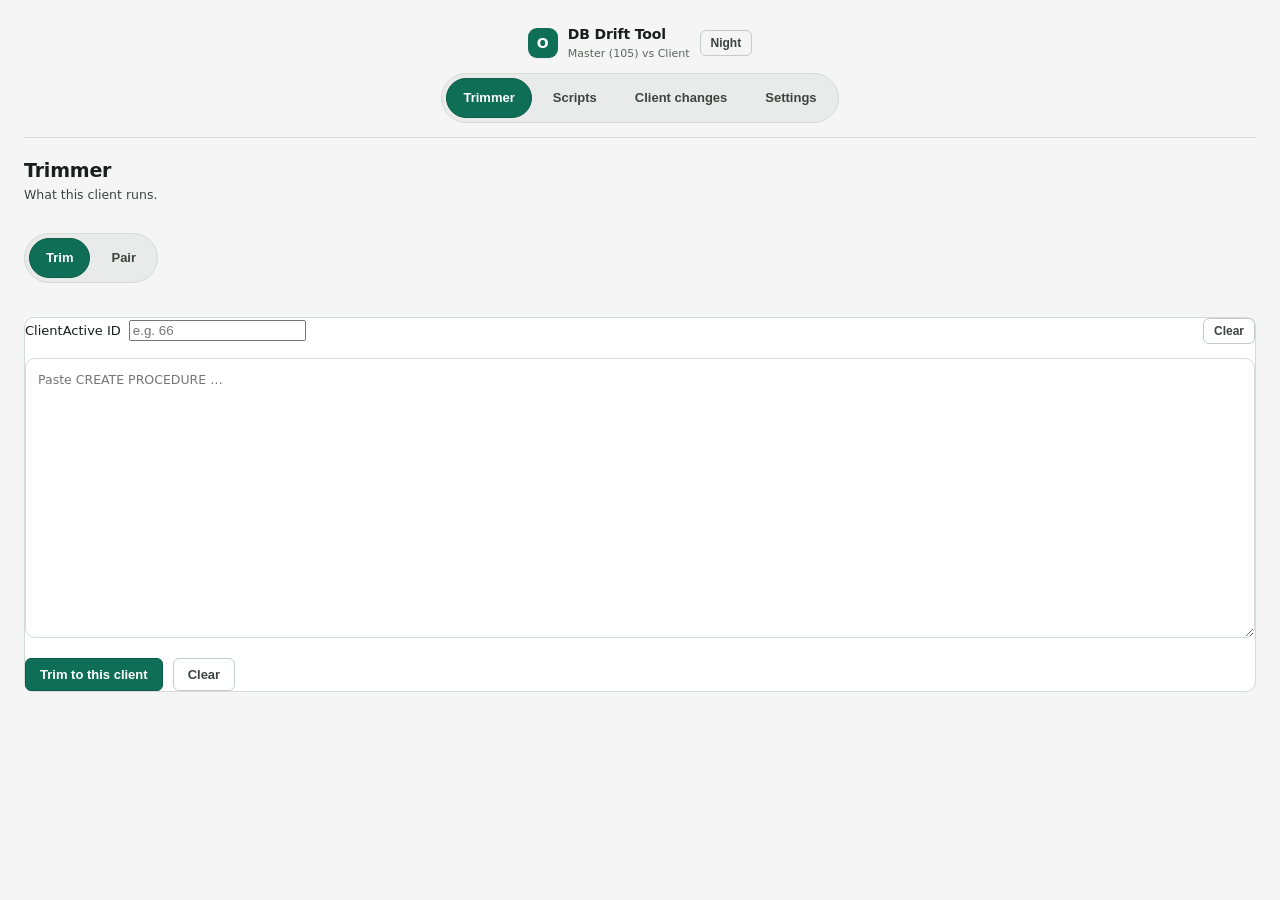
<file: templates/index.html>
<!DOCTYPE html>
<html lang="en">
<head>
<meta charset="utf-8">
<meta name="viewport" content="width=device-width, initial-scale=1">
<title>Olives DB Drift Tool</title>
<script>
(function () {
  var saved = localStorage.getItem("drift-theme");
  var theme = saved === "light" || saved === "dark" ? saved
    : (window.matchMedia("(prefers-color-scheme: light)").matches ? "light" : "dark");
  document.documentElement.setAttribute("data-theme", theme);
})();
</script>
<link rel="stylesheet" href="/static/style.css">
</head>
<body>
<div class="app-shell rail-hidden-on-trimmer" id="appShell">
  <main class="main-content">
    <header class="top-bar">
      <div class="brand">
        <div class="brand-mark">O</div>
        <div>
          <div class="brand-name">DB Drift Tool</div>
          <div class="brand-sub">Master (105) vs Client</div>
        </div>
        <button type="button" class="ghost sm" id="themeToggle" aria-pressed="false">Day</button>
      </div>
      <nav class="tool-tabs" id="toolTabs" role="tablist" aria-label="Tools">
      <button type="button" role="tab" id="toolTabTrimmer" class="tool-tab tab-tip active" data-tool="trimmer" aria-selected="true"
        title="Paste one procedure and a ClientActive ID to see what that client actually runs."
       >Trimmer</button>
      <button type="button" role="tab" id="toolTabCompare" class="tool-tab tab-tip" data-tool="compare" aria-selected="false"
        title="Generate schema scripts from a live master and a live client."
       >Scripts</button>
      <button type="button" role="tab" id="toolTabChanges" class="tool-tab tab-tip" data-tool="changes" aria-selected="false"
        title="What this client has that 105 does not."
       >Client changes</button>
      <button type="button" role="tab" id="toolTabSettings" class="tool-tab tab-tip" data-tool="settings" aria-selected="false"
        title="Where .bak files are restored: Docker container or your SQL Server (server, port, authentication).">Settings</button>
    </nav>
    </header>

    <div id="workBar" class="work-bar" hidden>
      <progress id="workBarProgress" class="work-bar-progress" max="100"></progress>
      <span id="workBarLabel" role="status" aria-live="polite"></span>
    </div>

    <div id="paneTrimmer" class="tool-pane" data-tool="trimmer">
      <h1>Trimmer</h1>
      <div class="sub">What this client runs.</div>
      <nav class="compare-subtabs tool-tabs" id="trimSubTabs" role="tablist" aria-label="Trimmer views">
        <button type="button" role="tab" class="tool-tab trim-subtab active" data-trim-sub="trim" aria-selected="true">Trim</button>
        <button type="button" role="tab" class="tool-tab trim-subtab" data-trim-sub="pair" aria-selected="false">Pair</button>
      </nav>
      <section class="block trimmer-panel glass-panel" id="trimSinglePane" data-trim-sub="trim">
        <div class="trim-toolbar">
          <label class="trim-label">ClientActive ID <input id="trimClientId" type="number" min="1" step="1" placeholder="e.g. 66"></label>
          <div class="trim-toolbar-actions">
            <button type="button" id="trimViewSourceBtn" class="ghost sm" hidden title="View full procedure in a high-performance scroll window">View full procedure</button>
            <button type="button" id="trimClearBtn" class="ghost sm" title="Clear procedure and reset memory">Clear</button>
          </div>
        </div>
        <textarea id="trimSource" rows="12" class="trim-source" placeholder="Paste CREATE PROCEDURE …"
          spellcheck="false" autocomplete="off" autocapitalize="off" wrap="off"></textarea>
        <p class="paste-status hint" id="trimSourceHint" hidden></p>
        <div class="trim-run-bar">
          <button type="button" id="trimRunBtn" class="btn-primary">Trim to this client</button>
          <button type="button" id="trimClearBottomBtn" class="ghost" title="Clear procedure and results">Clear</button>
        </div>
        <div id="trimSplit" class="trim-split" hidden>
          <div class="trim-split-col">
            <div class="trim-split-head"><span>Original</span></div>
            <pre id="trimOriginal" class="trim-original" aria-label="Original annotated"></pre>
          </div>
          <div class="trim-split-col">
            <div class="trim-split-head">
              <span>This client runs</span>
              <span>
                <button type="button" id="trimOutCopyBtn" class="ghost sm" disabled>Copy</button>
                <span id="trimOutCopyToast" class="copy-toast" hidden>Copied</span>
              </span>
            </div>
            <pre id="trimOut" class="trim-out"></pre>
          </div>
        </div>
        <div id="trimUnknown" class="hint" hidden></div>
      </section>
      <section class="block trimmer-panel glass-panel" id="trimPairPane" data-trim-sub="pair" hidden>
        <div class="pair-toolbar">
          <label class="trim-label">ClientActive ID <input id="pairClientActiveId" type="number" min="1" step="1" placeholder="required for active lenses"></label>
          <div class="drift-lenses" role="radiogroup" aria-label="Pair lens">
            <label><input type="radio" name="pairLens" value="full" checked> Full</label>
            <label><input type="radio" name="pairLens" value="active_read"> ClientActive reads</label>
            <label><input type="radio" name="pairLens" value="active_plus_else"> ClientActive + ELSE</label>
          </div>
          <button type="button" id="pairRunBtn">Compare pair</button>
          <button type="button" id="pairClearBtn" class="ghost" title="Clear both definitions, diff results, and memory">Clear</button>
        </div>
        <div class="trim-pair-grid">
          <div class="pair-col">
            <div class="pair-col-head">
              <label for="pairMaster">Master (105) definition</label>
              <div class="pair-col-actions">
                <button type="button" id="pairViewMasterBtn" class="ghost sm" hidden title="View full master procedure">View full</button>
                <button type="button" id="pairClearMasterBtn" class="ghost sm" title="Clear master definition and reset memory">Clear</button>
              </div>
            </div>
            <textarea id="pairMaster" rows="12" class="trim-source" placeholder="CREATE PROCEDURE …"
              spellcheck="false" autocomplete="off" autocapitalize="off" wrap="off"></textarea>
            <p class="paste-status hint" id="pairMasterHint" hidden></p>
          </div>
          <div class="pair-col">
            <div class="pair-col-head">
              <label for="pairClient">Client definition</label>
              <div class="pair-col-actions">
                <button type="button" id="pairViewClientBtn" class="ghost sm" hidden title="View full client procedure">View full</button>
                <button type="button" id="pairClearClientBtn" class="ghost sm" title="Clear client definition and reset memory">Clear</button>
              </div>
            </div>
            <textarea id="pairClient" rows="12" class="trim-source" placeholder="CREATE PROCEDURE …"
              spellcheck="false" autocomplete="off" autocapitalize="off" wrap="off"></textarea>
            <p class="paste-status hint" id="pairClientHint" hidden></p>
          </div>
        </div>
        <section class="pair-result" id="pairResult" hidden>
          <div class="pair-result-bar">
            <div id="pairResultStatus" class="pair-status" role="status"></div>
            <div class="diff-view-toggle" id="pairViewToggle" hidden>
              <button type="button" class="view-toggle-btn active" data-view="split">Side by side</button>
              <button type="button" class="view-toggle-btn" data-view="unified">Inline</button>
            </div>
          </div>
          <p id="pairLegend" class="pair-legend hint" hidden>
            Red is only on Master (105). Green is only on Client. Yellow marks the words that changed on a line.
          </p>
          <div id="pairDiff" class="pair-diff"></div>
        </section>
        <div class="drift-copy-row">
          <span id="pairCopyKind" class="hint"></span>
          <button type="button" id="pairCopyBtn" class="ghost sm" disabled>Copy ALTER (client only)</button>
          <span id="pairCopyToast" class="copy-toast" hidden>Copied</span>
        </div>
      </section>
    </div>

    <div id="paneCompare" class="tool-pane" data-tool="compare" hidden>
      <h1>Scripts</h1>
      <div class="sub">Schema scripts for one database. They are downloaded, not run.</div>
      <div id="scriptsConn"></div>

      <nav class="compare-subtabs tool-tabs" id="compareSubTabs" role="tablist" aria-label="SQL Compare views">
        <button type="button" role="tab" class="tool-tab compare-subtab tab-tip active" data-compare-sub="schema" aria-selected="true" aria-label="Schema"
          title="Connect to live databases or pick .bak files, review table/column drift, assemble client-targeted scripts.">Schema</button>
        <button type="button" role="tab" class="tool-tab compare-subtab tab-tip" data-compare-sub="datacopy" aria-selected="false" aria-label="Data copy"
          title="Sync menu / Programs / message / page rows from source to the client (preview counts, then save .sql or apply). Never 105.">Data copy</button>
        <button type="button" role="tab" class="tool-tab compare-subtab tab-tip" data-compare-sub="webpages" aria-selected="false" aria-label="Web pages"
          title="Diff Olives web files by content hash; download a robocopy script or copy to a staging folder. Deletes stay off unless you opt in.">Web pages</button>
        <button type="button" role="tab" class="tool-tab compare-subtab tab-tip" data-compare-sub="package" aria-selected="false" aria-label="Package"
          title="Save named .bak/live bookmarks (no passwords) and download a zip of client-only scripts from this run.">Package</button>
      </nav>

      <p id="liveConnStatus" class="live-conn-status" hidden aria-hidden="true"></p>

      <div id="compareSubSchema" class="compare-subpane" data-compare-sub="schema">
        <section class="block" id="pickerSection">
          <div class="picker-panel" id="pickerPanelLocal">
            <div class="schema-toolbar">
              <div class="run-actions">
                <label><input type="radio" name="scriptScope" value="one" checked> This database</label>
                <label><input type="radio" name="scriptScope" id="fullUpdateAllDbs" value="four"> Olives_BO, OSFA_DB, Olives_Log, and Olives_Images</label>
                <button type="button" id="fullUpdateBtn" class="btn-primary">Generate scripts</button>
                <button type="button" class="ghost" id="procFilterBtn">Procedures filter</button>
              </div>
              <p class="hint">These scripts do not keep client-only branches. A procedure that differs is included whole. User-defined table types are a separate file.</p>
            </div>

            <div class="picker-grid" id="connGrid">
              <div class="picker-slot" id="slot_master" data-role="master">
                <div class="picker-slot-label">Master (105)</div>
                <div class="side-mode-toggle" role="radiogroup" aria-label="Master source mode">
                  <label><input type="radio" name="sideMode_master" value="live" checked> Live</label>
                  <label><input type="radio" name="sideMode_master" value="bak"> Bak</label>
                  <label id="masterCatalogChoice"><input type="radio" name="sideMode_master" value="catalog"> Catalog</label>
                </div>
                <div class="side-live" id="livePane_master">
                  <input id="liveMasterServer" placeholder="server" class="live-in" autocomplete="off">
                  <input id="liveMasterPort" placeholder="port" class="live-in" value="1433" inputmode="numeric">
                  <input id="liveMasterUser" placeholder="user" class="live-in" autocomplete="username">
                  <input id="liveMasterPass" type="password" placeholder="password" class="live-in" autocomplete="off">
                  <button type="button" class="ghost sm" id="connectMaster">Connect</button>
                  <select id="db_master" class="live-in"><option value="">Database…</option></select>
                  <span id="connectStatus_master" class="hint"></span>
                </div>
                <div class="side-bak" id="bakPane_master" hidden>
                  <button type="button" class="ghost sm" id="pickBak_master">Choose .bak…</button>
                  <span id="bakPath_master" class="hint"></span>
                  <p id="bakDesktopHint_master" class="hint" hidden>Use the desktop app to pick .bak files.</p>
                </div>
                <div class="side-catalog" id="catalogPane_master" hidden>
                  <input id="catalogPath_master" placeholder="catalog .json path" class="live-in" autocomplete="off">
                  <p class="hint">Recorded stand-in for server 105. Full Update reads this file or a .bak and does not open that server.</p>
                </div>
              </div>

              <div class="picker-slot" id="slot_client" data-role="client">
                <div class="picker-slot-label">Client</div>
                <div class="side-mode-toggle" role="radiogroup" aria-label="Client source mode">
                  <label><input type="radio" name="sideMode_client" value="live" checked> Live</label>
                  <label><input type="radio" name="sideMode_client" value="bak"> Bak</label>
                </div>
                <div class="side-live" id="livePane_client">
                  <input id="liveClientServer" placeholder="server" class="live-in" autocomplete="off">
                  <input id="liveClientPort" placeholder="port" class="live-in" value="1433" inputmode="numeric">
                  <input id="liveClientUser" placeholder="user" class="live-in" autocomplete="username">
                  <input id="liveClientPass" type="password" placeholder="password" class="live-in" autocomplete="off">
                  <button type="button" class="ghost sm" id="connectClient">Connect</button>
                  <select id="db_client" class="live-in"><option value="">Database…</option></select>
                  <span id="connectStatus_client" class="hint"></span>
                </div>
                <div class="side-bak" id="bakPane_client" hidden>
                  <button type="button" class="ghost sm" id="pickBak_client">Choose .bak…</button>
                  <span id="bakPath_client" class="hint"></span>
                  <p id="bakDesktopHint_client" class="hint" hidden>Use the desktop app to pick .bak files.</p>
                </div>
              </div>
            </div>
            <p class="hint">Apply to client uses the Client live connection above (105 is never written). Full Update writes script files for download and does not run them.</p>
          </div>
        </section>

        <section class="block" id="logSection" style="display:none;">
          <div class="block-head"><h2>Run log</h2> <span class="hint">live progress while restore/compare runs - closes automatically on success or failure</span></div>
          <div id="log"></div>
        </section>

        <details class="legend block" id="compareLegend" hidden>
          <summary>What do these mean? - legend</summary>
          <div class="legend-grid">
            <div class="lg-item"><span class="tag added">added</span><div>Exists on the source side of this direction, not the target. In <b>Review client extras</b> this means the client added it.</div></div>
            <div class="lg-item"><span class="tag modified">modified</span><div>Exists on both sides but differs - a body/parameter/column change.</div></div>
            <div class="lg-item"><span class="tag only_on_other">only on other side</span><div>Informational: the other side has this, this direction's source doesn't. Never auto-deleted.</div></div>
            <div class="lg-item"><span class="tag formatting">formatting</span><div>Text differs but whitespace/comments/casing-normalized text doesn't - no behavior change.</div></div>
            <div class="lg-item"><span class="prio high"></span><div><b>High priority</b> - &gt;5 known callers, or a column was removed/retyped. Review first.</div></div>
            <div class="lg-item"><span class="prio medium"></span><div><b>Medium priority</b> - other real structural drift.</div></div>
            <div class="lg-item"><span class="prio low"></span><div><b>Low priority</b> - formatting-only or documentation-only.</div></div>
            <div class="lg-item"><span class="ai-badge">AI suggestion</span><div>Advisory only, from an LLM reading the diff shown next to it. Never decides, never auto-approves - verify before acting.</div></div>
          </div>
        </details>

        <div id="results" style="display:none;">
          <div id="runWarnings"></div>
          <div class="tabs" id="tabs"></div>
          <div id="workspaces"></div>
          <div class="downloads" id="downloads"></div>
        </div>

        <section class="block" id="fullUpdateResult" hidden>
          <div class="block-head">
            <h2>Full Update files</h2>
            <span class="hint">Download only. The server does not run these scripts.</span>
          </div>
          <div class="downloads full-update-files" id="fullUpdateFiles"></div>
          <p id="fullUpdateNotes" class="hint"></p>
        </section>
      </div>

      <div id="compareSubDatacopy" class="compare-subpane" data-compare-sub="datacopy" hidden>
        <section class="block">
          <p class="hint">Uses Master/Client live fields from the Schema tab. Copy config rows from master to <strong>client only</strong>. Preview counts before apply.</p>
          <button type="button" id="datacopyLoadTables" disabled>Load config tables</button>
          <div id="datacopyTableList" class="datacopy-tables"></div>
          <div class="run-actions">
            <button type="button" id="datacopyPreview" disabled>Preview diff counts</button>
            <button type="button" id="datacopySaveScript" disabled>Save merge script</button>
            <button type="button" id="datacopyApply" disabled>Apply to client</button>
          </div>
          <div class="out-copy-row">
            <span id="datacopyCopyToast" class="copy-toast" hidden>Copied</span>
            <button type="button" id="datacopyOutCopyBtn" class="ghost sm" disabled>Copy</button>
          </div>
          <pre id="datacopyOut" class="trim-out"></pre>
        </section>
      </div>

      <div id="compareSubWebpages" class="compare-subpane" data-compare-sub="webpages" hidden>
        <section class="block">
          <p class="hint">Paths must sit under the server browse root. Production IIS copy uses the generated robocopy script.</p>
          <label>Source (update package) <input id="webSrcRoot" class="live-in" placeholder="absolute path under browse root"></label>
          <label>Destination (deployed / staging) <input id="webDstRoot" class="live-in" placeholder="absolute path under browse root"></label>
          <div class="run-actions">
            <button type="button" id="webPreviewBtn">Preview manifest</button>
            <button type="button" id="webScriptBtn">Save robocopy script</button>
            <button type="button" id="webApplyBtn">Apply to staging folder</button>
          </div>
          <div class="out-copy-row">
            <span id="webOutCopyToast" class="copy-toast" hidden>Copied</span>
            <button type="button" id="webOutCopyBtn" class="ghost sm" disabled>Copy</button>
          </div>
          <pre id="webOut" class="trim-out"></pre>
        </section>
      </div>

      <div id="compareSubPackage" class="compare-subpane" data-compare-sub="package" hidden>
        <section class="block">
          <p class="hint">Profiles store paths and live hostnames - never passwords.</p>
          <label>Profile name <input id="pkgProfileName" class="live-in"></label>
          <button type="button" id="pkgSaveProfile">Save profile</button>
          <button type="button" class="ghost sm" id="pkgDeleteProfile">Delete profile</button>
          <button type="button" id="pkgDownloadZip">Download client package (.zip)</button>
          <pre id="pkgOut" class="trim-out"></pre>
        </section>
      </div>
    </div>

    <div id="paneChanges" class="tool-pane" data-tool="changes" hidden>
      <h1>Client changes</h1>
      <div class="sub">Client customizations for this ClientActive id. Objects that exist only on 105 stay in Scripts.</div>
      <div class="run-actions">
        <label class="trim-label">ClientActive ID <input id="compareClientActiveId" type="number" min="1" step="1" placeholder="optional"></label>
        <button type="button" id="go" class="btn-primary">Show changes</button>
        <span class="hint">Procedures only. Both sides are read with this ID.</span>
      </div>
      <p id="changeStatus" class="hint" hidden></p>
      <div id="changesConn"></div>
      <div id="changeTrimErrors" class="hint" hidden></div>
      <div id="changeGroups"></div>
      <div id="changeNames" hidden></div>
      <div id="changeProcBar" class="run-actions" hidden>
        <button type="button" class="ghost sm" id="inspectSelected">Inspect selected</button>
        <button type="button" class="ghost sm" id="inspectAll">Inspect all</button>
      </div>
      <div id="changeDiff" hidden></div>
    </div>

    <div id="paneSettings" class="tool-pane" data-tool="settings" hidden>
      <h1>Settings</h1>
      <div class="sub">Where backups are restored.</div>
      <section class="block glass-panel" id="scratchSettings">
        <p id="scratchEnvLocked" class="run-warning" hidden>These values come from <code>DRIFT_SCRATCH_*</code> environment variables or <code>.env</code>. Edit those to change them.</p>
        <div class="side-mode-toggle" role="radiogroup" aria-label="Scratch server mode">
          <label><input type="radio" name="scratchMode" value="docker" checked> Docker container</label>
          <label><input type="radio" name="scratchMode" value="local"> SQL Server</label>
        </div>
        <div id="scratchLocalFields" hidden>
          <label class="trim-label">Server <input id="scratchServer" class="live-in" autocomplete="off" placeholder="localhost, 192.168.1.10, or localhost\SQLEXPRESS"></label>
          <label class="trim-label">Port <input id="scratchPort" class="live-in" inputmode="numeric" value="1433"></label>
          <label class="trim-label">Authentication
            <select id="scratchAuth" class="live-in">
              <option value="sql">SQL Server login</option>
              <option value="windows">Windows authentication</option>
            </select>
          </label>
          <label class="trim-label">Username <input id="scratchUser" class="live-in" autocomplete="username"></label>
          <label class="trim-label">Password <input id="scratchPass" type="password" class="live-in" autocomplete="off"></label>
          <p id="scratchRemoteHint" class="hint" hidden>This is not this machine. The SQL Server reads the <code>.bak</code> from ITS disk, so the backup path you pick must also exist on that server (for example a shared <code>\\server\share</code> path).</p>
          <p id="scratchWinAuthHint" class="hint" hidden>Signs in as the Windows user running Drift Tool.</p>
        </div>
        <div class="drift-copy-row">
          <button type="button" class="ghost sm" id="scratchTestBtn">Test connection</button>
          <button type="button" id="scratchSaveBtn">Save</button>
          <span id="scratchStatus" class="hint" role="status" aria-live="polite"></span>
        </div>
      </section>
    </div>
  </main>
<dialog id="procViewerModal" class="apply-modal proc-modal" aria-labelledby="procViewerTitle" hidden>
  <div class="apply-modal-backdrop" id="procViewerBackdrop"></div>
  <div class="apply-modal-panel proc-viewer-panel">
    <div class="proc-viewer-head">
      <div class="proc-viewer-titles">
        <h2 id="procViewerTitle">Procedure Viewer</h2>
        <span id="procViewerBadge" class="proc-viewer-badge hint"></span>
      </div>
      <div class="proc-viewer-tools">
        <input type="search" id="procViewerSearch" class="proc-viewer-search" placeholder="Filter lines (type keyword)…" autocomplete="off" spellcheck="false">
        <button type="button" id="procViewerCopyBtn" class="ghost sm">Copy</button>
        <span id="procViewerCopyToast" class="copy-toast" hidden>Copied</span>
        <button type="button" id="procViewerCloseBtn" class="ghost sm" aria-label="Close viewer">✕ Close</button>
      </div>
    </div>
    <div class="proc-viewer-body">
      <pre id="procViewerPre" class="proc-viewer-pre"></pre>
    </div>
  </div>
</dialog>

<dialog id="procFilterDialog" class="apply-modal" aria-labelledby="procFilterTitle" hidden>
  <div class="apply-modal-backdrop" id="procFilterBackdrop"></div>
  <div class="apply-modal-panel proc-filter-panel">
    <h2 id="procFilterTitle">Procedures filter</h2>
    <p class="hint">Both operators exclude. A procedure or function whose name contains a token, or starts with one, is left out of this run. Open this dialog again to see the shipped defaults.</p>
    <div class="proc-filter-groups">
      <section class="block">
        <h3>Contains</h3>
        <ul id="procFilterContains" class="proc-filter-list"></ul>
      </section>
      <section class="block">
        <h3>Starts with</h3>
        <ul id="procFilterStarts" class="proc-filter-list"></ul>
      </section>
    </div>
    <div class="proc-filter-add">
      <input id="procFilterToken" type="text" autocomplete="off" placeholder="Add a token">
      <button type="button" class="ghost" id="procFilterContainsBtn">Contains</button>
      <button type="button" class="ghost" id="procFilterStartsBtn">Starts with</button>
    </div>
    <div class="apply-modal-actions">
      <button type="button" class="ghost" id="procFilterCloseBtn">Close</button>
    </div>
  </div>
</dialog>

<dialog id="applyErrorModal" class="apply-modal" aria-labelledby="applyErrorTitle" hidden>
  <div class="apply-modal-backdrop" id="applyErrorBackdrop"></div>
  <div class="apply-modal-panel">
    <h2 id="applyErrorTitle">SQL error - choose action</h2>
    <p id="applyErrorMsgno" class="hint"></p>
    <pre id="applyErrorPreview" class="apply-error-preview"></pre>
    <p id="applyErrorMessage" class="apply-error-message"></p>
    <div class="apply-modal-actions">
      <button type="button" class="ghost sm" id="applyErrSkip">Skip</button>
      <button type="button" class="ghost sm" id="applyErrStop">Stop</button>
      <button type="button" id="applyErrBindSkip">Skip all with this error</button>
      <button type="button" class="danger sm" id="applyErrBindStop">Stop on this error</button>
    </div>
  </div>
</dialog>

<script src="/static/app.js"></script>
</body>
</html>
</file>
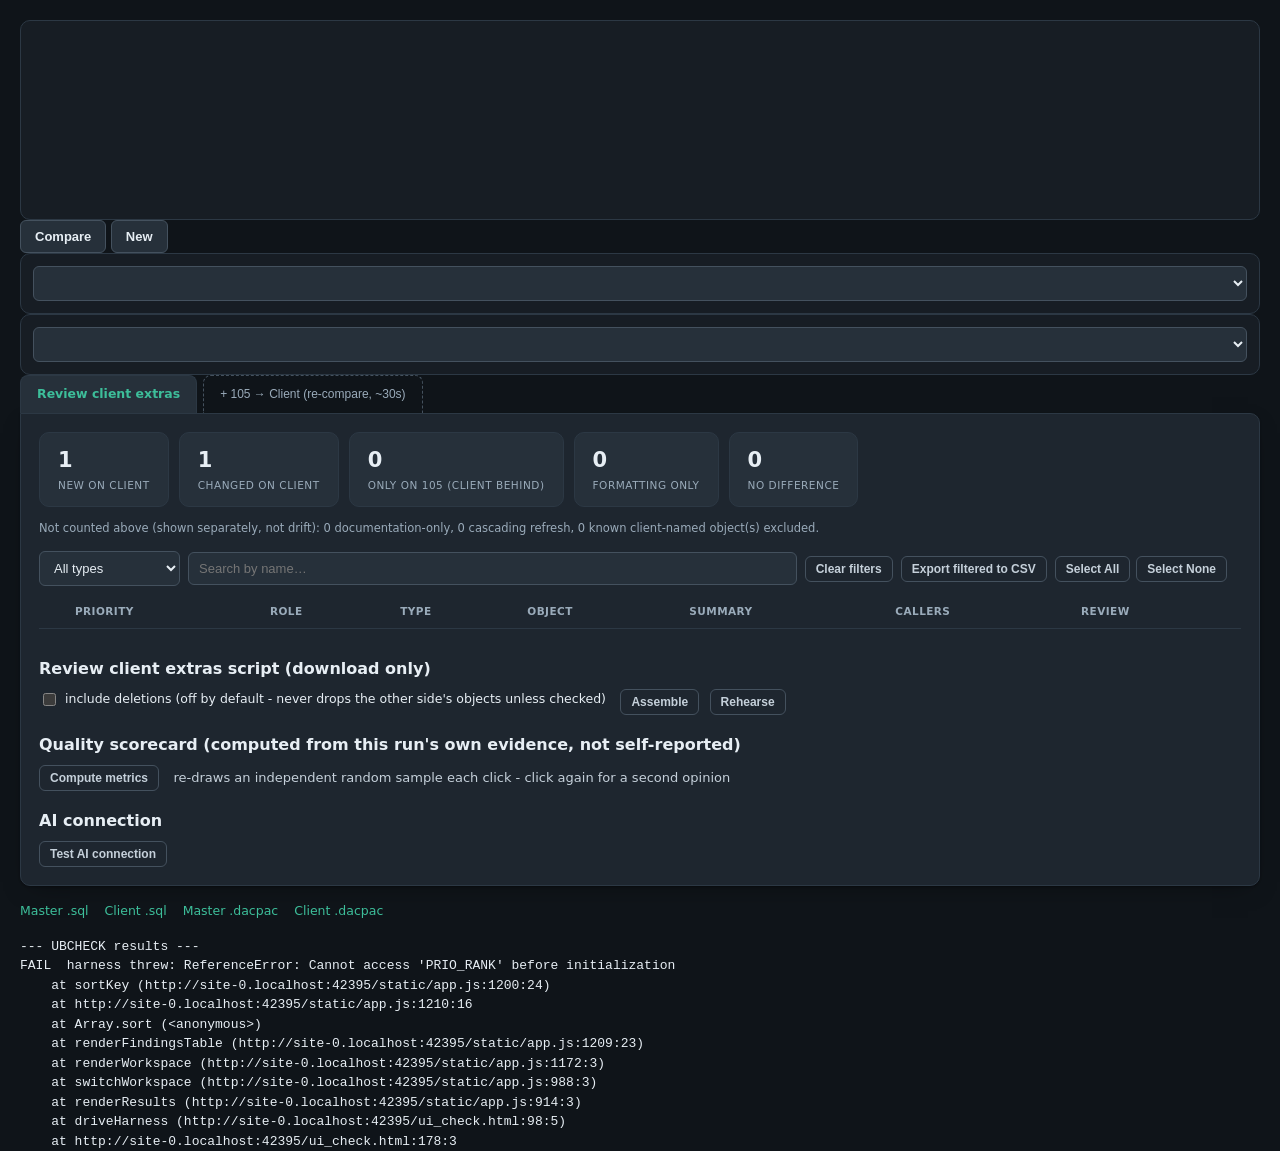
<file: ui_check.html>
<!DOCTYPE html>
<!-- Offline DOM harness for Lane E UI additions (scope badge, class chips,
     approved highlight, bucket toolbar, exec panel, filter persistence).
     Static page: stubs the DOM ids app.js touches at load time and a fake
     fetch(), then drives renderResults() with two synthetic findings.
     Open headlessly; assertions print as UBCHECK lines into #ubcheck. -->
<html lang="en">
<head>
<meta charset="utf-8">
<title>drift-tool UI harness</title>
<link rel="stylesheet" href="static/style.css">
<style>body { padding: 20px; } #ubcheck { font-family: monospace; font-size: 13px; white-space: pre-wrap; margin-top: 16px; }</style>
</head>
<body>

<div id="logSection"><div id="log"></div></div>
<button id="go">Compare</button>
<button id="newRunBtn">New</button>
<nav><div id="runList"></div></nav>
<section id="pickerSection">
  <div class="picker-slot" data-role="master">
    <select id="recent_master"><option value=""></option></select>
  </div>
  <div class="picker-slot" data-role="client">
    <select id="recent_client"><option value=""></option></select>
  </div>
</section>
<div id="results">
  <div id="runWarnings"></div>
  <div class="tabs" id="tabs"></div>
  <div id="workspaces"></div>
  <div class="downloads" id="downloads"></div>
</div>

<div id="ubcheck">UBCHECK starting…</div>

<script>
// fake fetch BEFORE app.js loads: /api/runs -> [], execution_report.json ->
// synthetic report, everything else -> generic ok. Keeps console clean offline.
const FAKE_EXEC_REPORT = {
  summary: { total: 6, ok: 4, benign: 1, fatal: 1 },
  report: [
    { sql_preview: "ALTER TABLE t ADD c INT", status: "ok", class: "ok", msgno: 0, msg: "" },
    { sql_preview: "CREATE INDEX ix_bad ON dbo.tbl(col)", status: "fatal", class: "fatal", msgno: 1913, msg: "The operation failed because an index or statistics with name 'ix_bad' already exists on table 'dbo.tbl'." },
    { sql_preview: "UPDATE cfg SET v = 'x' WHERE k LIKE '%Menu%'", status: "benign", class: "truncation", msgno: 8152, msg: "String or binary data would be truncated in table 'olives.dbo.config', column 'value'. Truncated statement logged for manual review." },
  ],
};
window.fetch = function (url) {
  let body = [], status = 200;
  if (String(url).includes("/api/runs")) body = [];
  else if (String(url).includes("execution_report.json")) { body = FAKE_EXEC_REPORT; status = 200; }
  return Promise.resolve({
    ok: status === 200,
    json: () => Promise.resolve(JSON.parse(JSON.stringify(body))),
  });
};

// tiny assert helpers, results collected after app.js runs
window.UB_RESULTS = [];
function ubAssert(name, cond) { window.UB_RESULTS.push((cond ? "PASS" : "FAIL") + "  " + name); }

// storage guard so persistence works identically in harness
try { localStorage.clear(); } catch (e) {}
</script>

<script src="static/app.js"></script>

<script>
(async function driveHarness() {
  const F_IRRELEVANT = {
    id: "f1", bare_name: "usp_GetActiveClients", name: "dbo.usp_GetActiveClients",
    type: "SqlProcedure", role: "modified", category: "structural", change_kind: "body",
    summary: "Logic changed", priority: "medium", priority_score: 5, priority_breakdown: [],
    review: "pending", callers: { count: 3, names: ["a", "b", "c"] },
    scope: { irrelevant_to_client: true, client_id: 66 },
    classification: { bucket: "irrelevant_to_client", action: "skip", rule: "R1_irrelevant_scope", confidence: 0.95 },
    statement_map: { ok: false, reason: "harness" },
  };
  const F_APPROVED = {
    id: "f2", bare_name: "usp_ApplyDiscount", name: "dbo.usp_ApplyDiscount",
    type: "SqlProcedure", role: "modified", category: "structural", change_kind: "body",
    summary: "Logic changed — param added", priority: "high", priority_score: 12, priority_breakdown: [],
    review: "approved", callers: null,
    scope: null,
    classification: { bucket: "gated_customization", action: "gate_wrap", rule: "R3_gated_branch", confidence: 0.8 },
    statement_map: { ok: false, reason: "harness" },
  };
  const workspaces = {
    client_to_105: {
      counts: { added: 1, modified: 1, only_on_other: 0, formatting_only: 0, no_difference: 0,
                documentation: 0, cascading: 0, excluded: 0, filtered_out: 0 },
      by_type: { SqlProcedure: 2 }, type_filter: null, lost_fixes: [],
      findings: [F_IRRELEVANT, F_APPROVED],
    },
  };

  try {
    renderResults("synthetic-run", { client_active_id: 105 }, workspaces);

    // exec-panel probe + batch review are async — let them settle first
    await new Promise(r => setTimeout(r, 150));

    const tbody = document.querySelector("#findingsTable_client_to_105 tbody");
    ubAssert("table rendered with 2 rows", tbody.querySelectorAll("tr.finding-row").length === 2);
    ubAssert("F1 scope badge present + text",
      !!tbody.querySelector('[data-id="f1"] .ub-scope-badge') &&
      tbody.querySelector('[data-id="f1"] .ub-scope-badge').textContent.includes("irrelevant to client 66"));
    ubAssert("F1 scope badge title explains branches",
      (tbody.querySelector('[data-id="f1"] .ub-scope-badge').getAttribute("title") || "")
        .indexOf("branches this client never executes") !== -1);
    ubAssert("F2 has NO scope badge", !tbody.querySelector('[data-id="f2"] .ub-scope-badge'));
    ubAssert("F1 classification chip gray-irrelevant",
      !!tbody.querySelector('[data-id="f1"] .ub-chip-irrelevant') &&
      tbody.querySelector('[data-id="f1"] .ub-class-chip').textContent.trim() === "irrelevant_to_client");
    ubAssert("F2 classification chip gated-blue",
      !!tbody.querySelector('[data-id="f2"] .ub-chip-gated'));
    const chipTitle = tbody.querySelector('[data-id="f2"] .ub-class-chip').getAttribute("title") || "";
    ubAssert("F2 chip tooltip carries rule+confidence",
      chipTitle.indexOf("R3_gated_branch") !== -1 && chipTitle.indexOf("0.80") !== -1);
    ubAssert("approved row carries row-approved class",
      tbody.querySelector('[data-id="f2"]').classList.contains("row-approved"));
    ubAssert("pending row lacks row-approved class",
      !tbody.querySelector('[data-id="f1"]').classList.contains("row-approved"));
    ubAssert("bucket toolbar buttons exist",
      !!document.getElementById("ubSelectAll_client_to_105") && !!document.getElementById("ubSelectNone_client_to_105"));
    ubAssert("exec panel visible with counts",
      document.getElementById("ubExecPanel_client_to_105").style.display === "block" &&
      document.getElementById("ubExecPanel_client_to_105").textContent.indexOf("Execution report") !== -1);
    const panelTxt = document.getElementById("ubExecPanel_client_to_105").textContent;
    ubAssert("exec panel shows total=6 ok=4 benign=1 fatal=1",
      panelTxt.match(/6\s*total/) && panelTxt.match(/4\s*ok/) && panelTxt.match(/1\s*benign-skipped/) && panelTxt.match(/1\s*fatal/));
    ubAssert("exec panel fatal row red-flagged",
      !!document.querySelector("#ubExecPanel_client_to_105 .ub-exec-row.fatal"));
    ubAssert("exec panel benign list expandable",
      !!document.querySelector("#ubExecPanel_client_to_105 details.ub-exec-detail"));

    // filter persistence round-trip: type + search + page
    const tf = document.getElementById("typeFilter_client_to_105");
    const si = document.getElementById("search_client_to_105");
    tf.value = "SqlProcedure"; tf.dispatchEvent(new Event("change"));
    si.value = "usp_"; si.dispatchEvent(new Event("input"));
    document.getElementById(`nextPage_client_to_105`) && null;
    const savedRaw = localStorage.getItem("synthetic-run:client_to_105");
    ubAssert("filters persisted to localStorage key runId:direction",
      !!savedRaw && savedRaw.indexOf("usp_") !== -1);

    // restore path: simulate tab switch away+back via switchWorkspace
    ACTIVE_TYPE_FILTER = ""; ACTIVE_SEARCH = ""; CURRENT_PAGE.client_to_105 = 0;
    switchWorkspace("client_to_105");
    ubAssert("search restored from storage on switchWorkspace",
      document.getElementById("search_client_to_105").value === "usp_" && ACTIVE_SEARCH === "usp_");
    ubAssert("type filter restored from storage on switchWorkspace",
      document.getElementById("typeFilter_client_to_105").value === "SqlProcedure" && ACTIVE_TYPE_FILTER === "SqlProcedure");

    // batch review guard: Select All must NOT touch guarded f1, approves f2->(already approved), pending stays guarded
    // simulate: reset reviews, run Select All against FILTERED_ROWS
    F_IRRELEVANT.review = "pending";
    const p = ubBatchReview("client_to_105", "approved");
    Promise.resolve(p).then(() => {
      ubAssert("guarded row untouched by Select All", F_IRRELEVANT.review === "pending");
      ubAssert("unguarded row approved by Select All", F_APPROVED.review === "approved");
      const st = document.getElementById("ubStatus_client_to_105").textContent;
      ubAssert("status label reports completion + guarded skip count", /done/.test(st) && /guarded/.test(st));
      finish();
    }).catch(e => { window.UB_RESULTS.push("FAIL  batch threw: " + e); finish(); });
  } catch (e) {
    window.UB_RESULTS.push("FAIL  harness threw: " + (e && e.stack || e));
    finish();
  }

  function finish() {
    window.UB_RESULTS.unshift("--- UBCHECK results ---");
    const el = document.getElementById("ubcheck");
    el.textContent = window.UB_RESULTS.join("\n");
    console.log(el.textContent);
    document.title = window.UB_RESULTS.some(r => r.startsWith("FAIL")) ? "UBCHECK FAILED" : "UBCHECK PASSED";
  }
})();
</script>
</body>
</html>
</file>
<file: static/style.css>
/* Olives DB Drift Tool -- visual language:
   warm stone surfaces, one sage accent for actions, semantic colors for
   drift roles (green=added, amber=modified, blue=informational, red=risk),
   a distinct purple for anything AI-generated so it's never confused with
   the deterministic findings next to it. */
:root {
  color-scheme: dark;
  --bg: #0f1419;
  --surface-0: #171d24;
  --surface-1: #1e262f;
  --surface-2: #26303a;
  --surface-3: #31404c;
  --border: #44515e;
  --border-soft: #2c3844;
  --text: #e7eef4;
  --text-dim: #c5d0da;
  --text-faint: #9aabba;
  --accent: #3dbe9a;
  --accent-dim: #2a8f74;
  --accent-hover: #57c9aa;
  --accent-on: #06241c;
  --trim-kept: #34d399;
  --trim-kept-bg: rgba(52, 211, 153, 0.08);
  --trim-cut: #fb7185;
  --trim-cut-bg: rgba(251, 113, 133, 0.08);
  --harvest-amber: #fbbf24;
  --green: #5fe0a0;
  --green-bg: #12291f;
  --amber: #f0b459;
  --amber-bg: #2c2213;
  --blue: #8ea3ff;
  --blue-bg: #1a1f36;
  --red: #ff8787;
  --red-bg: #2c1a1c;
  --purple: #c9a8ff;
  --purple-bg: #221a35;
  --radius: 10px;
  --radius-sm: 6px;
  --shadow: 0 1px 2px rgba(0,0,0,.3), 0 8px 24px -12px rgba(0,0,0,.5);
  --ai-border: #5a4d72;
  --danger-border: #6a403c;
  --ok-border: #3d6a52;
  --link-hover: var(--accent-hover);
}

html[data-theme="light"] {
  color-scheme: light;
  --bg: #f4f5f4;
  --surface-0: #e8ebe9;
  --surface-1: #ffffff;
  --surface-2: #eef0ef;
  --surface-3: #e2e6e3;
  --border: #c5ccc8;
  --border-soft: #d5dbd7;
  --text: #1a1e1c;
  --text-dim: #3c4440;
  --text-faint: #5c6560;
  --accent: #0f6e56;
  --accent-dim: #0c5a47;
  --accent-hover: #0b5c48;
  --accent-on: #ffffff;
  --trim-kept: #0f7a4d;
  --trim-kept-bg: rgba(15, 122, 77, 0.08);
  --trim-cut: #b4233a;
  --trim-cut-bg: rgba(180, 35, 58, 0.08);
  --harvest-amber: #8a5a10;
  --green: #0f7a4d;
  --green-bg: #e5f3ec;
  --amber: #8a5a10;
  --amber-bg: #f8efd8;
  --blue: #2f4f8a;
  --blue-bg: #e7eef8;
  --red: #a12632;
  --red-bg: #f8e6e6;
  --purple: #5c3d8a;
  --purple-bg: #f1eaf8;
  --shadow: 0 1px 2px rgba(40, 36, 28, .06);
  --ai-border: #c4b4dc;
  --danger-border: #e2b4b4;
  --ok-border: #b7d8c6;
  --link-hover: var(--accent-dim);
}

* { box-sizing: border-box; }
html, body { height: 100%; }
body {
  font-family: ui-sans-serif, system-ui, "Segoe UI", Roboto, sans-serif;
  background: var(--bg);
  color: var(--text);
  margin: 0;
  font-size: 14px;
  line-height: 1.5;
  -webkit-font-smoothing: antialiased;
}
code, pre, .mono { font-family: ui-monospace, "SF Mono", Menlo, Consolas, monospace; }
a { color: var(--accent); text-decoration: none; }
a:hover { text-decoration: underline; }

/* ---------- app shell ---------- */
.app-shell { display: grid; grid-template-columns: 1fr; min-height: 100vh; }
.top-bar {
  display: flex; flex-direction: column; align-items: center; justify-content: center;
  gap: 10px; margin: 0 0 18px; padding: 4px 0 14px;
  border-bottom: 1px solid var(--border-soft);
}
.top-bar .brand { position: static; }
.top-bar .tool-tabs { margin: 0; }
.rail {
  background: var(--surface-0); border-right: 1px solid var(--border-soft);
  /* rail surface #090c16 */
  padding: 18px 14px; display: flex; flex-direction: column; gap: 18px;
  position: sticky; top: 0; height: 100vh; overflow-y: auto;
}
.brand { display: flex; align-items: center; gap: 10px; padding: 0 4px; }
.brand-mark {
  width: 30px; height: 30px; border-radius: 9px; flex: none;
  background: var(--accent);
  display: flex; align-items: center; justify-content: center;
  font-weight: 800; font-size: 14px; color: var(--accent-on); box-shadow: var(--shadow);
}
.brand-name { font-size: 14px; font-weight: 700; letter-spacing: -.01em; }
.brand-sub { font-size: 11px; color: var(--text-faint); margin-top: 1px; }

.rail-section { display: flex; flex-direction: column; gap: 6px; }
.rail-title {
  font-size: 10.5px; font-weight: 700; text-transform: uppercase; letter-spacing: .08em;
  color: var(--text-faint); padding: 0 8px; margin-bottom: 2px;
}
.rail-btn {
  display: flex; align-items: center; gap: 8px; width: 100%; text-align: left;
  background: transparent; border: 1px solid transparent; color: var(--text-dim);
  padding: 8px 8px; border-radius: var(--radius-sm); cursor: pointer; font-size: 13px;
  font-weight: 500; transition: background .12s, color .12s;
}
.rail-btn:hover { background: var(--surface-2); color: var(--text); }
.rail-btn.active { background: var(--surface-3); color: var(--text); border-color: var(--border); }
.rail-btn-emphasis { background: var(--surface-2); border-color: var(--border); color: var(--text); }

.run-item { padding: 9px 9px; border-radius: var(--radius-sm); cursor: pointer; border: 1px solid transparent; }
.run-item:hover { background: var(--surface-2); }
.run-item.active { background: var(--surface-3); border-color: var(--border); }
.run-item .rn { font-size: 12.5px; font-weight: 600; display: flex; justify-content: space-between; gap: 6px; }
.run-item .rd { font-size: 11px; color: var(--text-faint); margin-top: 2px; display: flex; gap: 8px; flex-wrap: wrap; }
.run-item .rd b { color: var(--text-dim); font-weight: 600; }
.rail-empty { color: var(--text-faint); font-size: 12px; padding: 8px; }

/* ---------- main ---------- */
main { padding: 22px 28px 60px; max-width: none; width: 100%; }
h1 { font-size: 19px; margin: 0 0 2px; font-weight: 700; letter-spacing: -.01em; }
.sub { color: var(--text-dim); font-size: 12.5px; margin-bottom: 20px; }
h2 { font-size: 16px; margin: 0; font-weight: 700; color: var(--text); }
section.block { margin: 20px 0; }
.block-head { display: flex; align-items: center; justify-content: space-between; margin-bottom: 8px; gap: 10px; }
.hint { color: var(--text-dim); font-size: 13px; }

/* ---------- picker ---------- */
.picker-panel {
  background: var(--surface-1); border: 1px solid var(--border-soft); border-radius: var(--radius);
  padding: 16px; box-shadow: var(--shadow);
}
.picker-grid { display: grid; grid-template-columns: 1fr 1fr; gap: 14px; }
.picker-slot { border: 1px solid var(--border-soft); border-radius: var(--radius); padding: 12px; background: var(--surface-0); }
.picker-slot.filled { border-color: var(--accent-dim); }
.picker-slot-label { font-size: 11px; font-weight: 700; text-transform: uppercase; letter-spacing: .06em; color: var(--text-faint); margin-bottom: 8px; }
.picker-tabs { display: flex; gap: 4px; margin-bottom: 8px; background: var(--surface-2); padding: 3px; border-radius: 7px; }
.picker-tab { flex: 1; text-align: center; padding: 5px 8px; border-radius: 5px; font-size: 11.5px; font-weight: 600; cursor: pointer; color: var(--text-dim); }
.picker-tab.active { background: var(--surface-3); color: var(--text); }
.selected-chip {
  display: flex; align-items: center; gap: 8px; background: var(--green-bg); border: 1px solid var(--ok-border);
  color: var(--green); padding: 8px 10px; border-radius: var(--radius-sm); font-size: 12.5px; margin-top: 8px;
}
.selected-chip .x { margin-left: auto; cursor: pointer; color: var(--text-dim); font-weight: 700; }
.browse-box { max-height: 220px; overflow-y: auto; border: 1px solid var(--border-soft); border-radius: var(--radius-sm); background: var(--surface-0); }
.browse-crumb { font-size: 11.5px; color: var(--text-dim); padding: 6px 8px; border-bottom: 1px solid var(--border-soft); background: var(--surface-1); position: sticky; top: 0; }
.browse-crumb .seg { cursor: pointer; color: var(--accent); }
.browse-row { display: flex; align-items: center; gap: 8px; padding: 6px 9px; cursor: pointer; font-size: 12.5px; }
.browse-row:hover { background: var(--surface-2); }
.browse-row .ic { width: 14px; text-align: center; color: var(--text-faint); flex: none; }
.browse-row .nm { flex: 1; overflow: hidden; text-overflow: ellipsis; white-space: nowrap; }
.browse-row .sz { color: var(--text-faint); font-size: 11px; flex: none; }
.browse-row.bak .nm { color: var(--blue); }
.browse-empty { padding: 14px; color: var(--text-faint); font-size: 12px; text-align: center; }

select, input[type=text] {
  font-size: 13px; padding: 8px 10px; border-radius: var(--radius-sm); border: 1px solid var(--border);
  background: var(--surface-2); color: var(--text); width: 100%;
}
select:focus, input:focus { border-color: var(--accent); }
select:focus-visible, input:focus-visible, textarea:focus-visible, button:focus-visible {
  outline: 2px solid var(--accent);
  outline-offset: 2px;
}
.merge-textarea {
  font-size: 12.5px; padding: 10px; border-radius: var(--radius-sm); border: 1px solid var(--border);
  background: var(--surface-2); color: var(--text); width: 100%; min-height: 260px; margin: 10px 0; resize: vertical;
}
.merge-textarea:focus { border-color: var(--accent); }
.port-105-row { margin-top: 12px; }
button {
  font-size: 13px; padding: 8px 14px; border-radius: var(--radius-sm); border: 1px solid var(--border);
  background: var(--surface-2); color: var(--text); cursor: pointer; font-weight: 600;
}
/* WebKitGTK (pywebview gui=gtk) drops the click when :hover uses filter
   or :active uses transform — the hit target moves before mouseup. */
button:hover { background: var(--surface-3); border-color: var(--border); }
button:active { background: var(--surface-1); }
button.btn-primary {
  border-color: var(--accent-dim);
  background: var(--accent);
  color: var(--accent-on);
}
button.btn-primary:hover { background: var(--accent-hover); border-color: var(--accent-dim); }
button.btn-primary:active { background: var(--accent-dim); border-color: var(--accent-dim); }
button.ghost { background: transparent; border-color: var(--border); color: var(--text-dim); }
button.ghost:hover { background: var(--surface-2); color: var(--text); }
button.ai { background: var(--purple-bg); border-color: var(--ai-border); color: var(--purple); }
button.ai:hover { background: var(--surface-3); }
button:disabled { opacity: .45; cursor: not-allowed; }
button.sm { padding: 5px 10px; font-size: 12px; }
.copy-toast { font-size: 11.5px; color: var(--trim-kept); margin-left: 6px; }

.schema-toolbar {
  display: flex; flex-direction: column; gap: 10px;
  margin: 0 0 14px; padding: 0 0 14px;
  border-bottom: 1px solid var(--border-soft);
}
.run-actions { display: flex; flex-wrap: wrap; align-items: center; gap: 12px 16px; margin: 0; }
.schema-toolbar .run-actions { justify-content: flex-start; }
.directions { display: flex; flex-wrap: wrap; gap: 18px; margin: 0; font-size: 12.5px; color: var(--text-dim); }
.directions label { display: flex; align-items: center; gap: 6px; margin: 0; cursor: pointer; }
.type-filter { margin: 0; padding: 0; border: 0; }
.type-filter-label { font-size: 12.5px; color: var(--text-dim); margin-bottom: 8px; }
.type-filter-options { display: flex; flex-wrap: wrap; gap: 6px 16px; font-size: 12.5px; color: var(--text-dim); }
.type-filter-options label { display: flex; align-items: center; gap: 6px; margin: 0; cursor: pointer; }

/* ---------- log ---------- */
#log {
  background: var(--surface-0); border: 1px solid var(--border-soft); border-radius: var(--radius);
  padding: 12px 14px; height: 200px; overflow-y: auto; font-size: 12px; white-space: pre-wrap; line-height: 1.6;
}
.log-line { color: var(--text-dim); }
.log-err { color: var(--red); }

/* ---------- legend ---------- */
.legend { background: var(--surface-1); border: 1px solid var(--border-soft); border-radius: var(--radius); padding: 4px 16px; }
.legend summary { cursor: pointer; padding: 10px 0; font-weight: 700; font-size: 12.5px; color: var(--text-dim); list-style: none; display: flex; align-items: center; gap: 6px; }
.legend summary::-webkit-details-marker { display: none; }
.legend summary::before { content: "▸"; transition: transform .12s; color: var(--text-faint); }
.legend[open] summary::before { transform: rotate(90deg); }
.legend-grid { display: grid; grid-template-columns: 1fr 1fr; gap: 10px 22px; padding: 4px 0 16px; font-size: 12px; color: var(--text-dim); }
.legend-grid .lg-item { display: flex; gap: 8px; align-items: flex-start; }
.legend-grid b { color: var(--text); }

/* ---------- workspace / tabs ---------- */
.tabs { display: flex; gap: 6px; margin-bottom: 0; }
.tab { padding: 9px 16px; border-radius: 8px 8px 0 0; background: var(--surface-1); border: 1px solid var(--border-soft); border-bottom: none; cursor: pointer; font-size: 12.5px; font-weight: 600; color: var(--text-dim); }
.tab.active { background: var(--surface-2); color: var(--accent); }
/* D5d */
.tab-recompare { padding: 9px 16px; border-radius: 8px 8px 0 0; background: transparent; border: 1px dashed var(--border); border-bottom: none; cursor: pointer; font-size: 12px; font-weight: 500; color: var(--text-faint); }
.tab-recompare:hover:not(:disabled) { color: var(--accent); border-color: var(--accent-dim); }
.tab-recompare:disabled { cursor: default; opacity: .7; }
.workspace { display: none; border: 1px solid var(--border-soft); border-radius: 0 var(--radius) var(--radius) var(--radius); padding: 18px; background: var(--surface-1); box-shadow: var(--shadow); }
.workspace.active { display: block; }

.cards { display: flex; gap: 10px; margin-bottom: 12px; flex-wrap: wrap; }
.card { background: var(--surface-2); border: 1px solid var(--border-soft); border-radius: var(--radius); padding: 12px 18px; min-width: 108px; cursor: pointer; transition: border-color .12s, transform .06s; }
.card:hover { border-color: var(--border); }
.card.active-filter { border-color: var(--accent); background: var(--surface-3); }
.card .n { font-size: 21px; font-weight: 800; letter-spacing: -.02em; }
.card .l { font-size: 10.5px; color: var(--text-faint); text-transform: uppercase; letter-spacing: .05em; margin-top: 2px; }
.noise { color: var(--text-faint); font-size: 11.5px; margin-bottom: 14px; line-height: 1.6; }

.filters { display: flex; gap: 8px; margin-bottom: 10px; align-items: center; flex-wrap: wrap; }
.filters select { width: auto; }
.filters input { flex: 1; min-width: 160px; }
.filters .count { font-size: 11.5px; color: var(--text-faint); margin-left: auto; white-space: nowrap; }
/* D6 */
.pagination { display: flex; align-items: center; justify-content: center; gap: 14px; margin: -4px 0 14px; font-size: 12px; color: var(--text-dim); }

table { width: 100%; border-collapse: collapse; font-size: 12.5px; margin-bottom: 14px; }
th, td { text-align: left; padding: 8px 10px; border-bottom: 1px solid var(--border-soft); vertical-align: top; }
th { color: var(--text-faint); font-weight: 700; font-size: 10.5px; text-transform: uppercase; letter-spacing: .04em; position: sticky; top: 0; background: var(--surface-1); cursor: pointer; user-select: none; }
th:hover { color: var(--text-dim); }
th .arrow { opacity: .5; font-size: 9px; margin-left: 3px; }
tr.finding-row { cursor: pointer; transition: background .1s; }
tr.finding-row:hover { background: var(--surface-2); }
tr.finding-row.selected-row { background: var(--surface-3); }
tr.finding-row td:first-child { display: flex; align-items: center; gap: 8px; }

.tag { display: inline-block; padding: 2px 9px; border-radius: 20px; font-size: 10.5px; font-weight: 700; letter-spacing: .01em; white-space: nowrap; }
.tag.added { background: var(--green-bg); color: var(--green); }
.tag.modified, .tag.changed { background: var(--amber-bg); color: var(--amber); }
.tag.only_on_other { background: var(--blue-bg); color: var(--blue); }
.tag.formatting { background: var(--surface-3); color: var(--text-faint); }
.tag.removed { background: var(--red-bg); color: var(--red); }

.prio { width: 8px; height: 8px; border-radius: 50%; flex: none; display: inline-block; }
.prio.high { background: var(--red); box-shadow: 0 0 0 3px var(--red-bg); }
.prio.medium { background: var(--amber); box-shadow: 0 0 0 3px var(--amber-bg); }
.prio.low { background: var(--text-faint); box-shadow: 0 0 0 3px var(--surface-3); }

.rev-approved { color: var(--green); font-weight: 600; }
.rev-skipped { color: var(--text-faint); }
.rev-needs_review { color: var(--amber); font-weight: 600; }
.rev-pending { color: var(--text-faint); }

.kicker { color: var(--text-faint); font-size: 11px; }
.caller-badge { color: var(--blue); font-size: 11.5px; }

/* ---------- detail pane ---------- */
#detail { background: var(--surface-0); border: 1px solid var(--border-soft); border-radius: var(--radius); padding: 16px; margin-top: 12px; display: none; }
.detail-head { display: flex; align-items: baseline; gap: 10px; flex-wrap: wrap; margin-bottom: 4px; }
.detail-head .obj-name { font-size: 14px; font-weight: 700; font-family: ui-monospace, monospace; }
.detail-summary { color: var(--text-dim); font-size: 12.5px; margin: 6px 0 12px; }
.detail-meta { display: flex; gap: 16px; flex-wrap: wrap; font-size: 11.5px; color: var(--text-faint); margin-bottom: 12px; }
.detail-meta b { color: var(--text-dim); }

/* rich diff */
/* D4: these procedures are full of Arabic string literals (N'...') mixed with
 * English SQL keywords -- without unicode-bidi: plaintext, the Unicode bidi
 * algorithm can visually reorder a line's segments so a diff appears to show
 * a change that isn't there (or hides one that is). Applies to every code
 * cell in both the unified (.txt) and split (.rdiff-cell) renderers -- this
 * was a pre-existing bug in the unified view alone before D4 added split. */
.rdiff-line .txt, .rdiff-cell, .rdiff-txt { direction: ltr; unicode-bidi: plaintext; }
.rdiff { background: var(--surface-0); border: 1px solid var(--border-soft); border-radius: var(--radius-sm); overflow: hidden; font-size: 12px; }
.rdiff-line { display: flex; }
.rdiff-ln {
  width: 40px; flex: none; text-align: right; padding: 1px 8px 1px 4px;
  color: var(--text-faint); user-select: none; font-variant-numeric: tabular-nums;
  background: var(--surface-1); border-right: 1px solid var(--border-soft);
}
.rdiff-line .gut { width: 22px; flex: none; text-align: center; color: var(--text-faint); user-select: none; }
.rdiff-line .txt { flex: 1; white-space: pre-wrap; word-break: break-word; padding: 1px 8px 1px 2px; }
.rdiff-line.equal .txt { color: var(--text-dim); }
.rdiff-line.delete { background: rgba(255,135,135,.07); }
.rdiff-line.delete .gut { color: var(--red); }
.rdiff-line.insert { background: rgba(95,224,160,.07); }
.rdiff-line.insert .gut { color: var(--green); }
.rdiff-line.replace-old { background: rgba(255,135,135,.07); }
.rdiff-line.replace-old .gut { color: var(--red); }
.rdiff-line.replace-new { background: rgba(95,224,160,.07); }
.rdiff-line.replace-new .gut { color: var(--green); }
.rdiff-word.changed { background: rgba(240,180,89,.35); border-radius: 2px; }
.rdiff-collapsed { text-align: center; color: var(--text-faint); font-size: 11px; padding: 5px; cursor: pointer; background: var(--surface-1); border-top: 1px solid var(--border-soft); border-bottom: 1px solid var(--border-soft); }
.rdiff-collapsed:hover { color: var(--text-dim); }

/* D4: split (two-column) diff view + its persistent toggle */
.diff-view-toggle { display: flex; gap: 4px; margin-bottom: 8px; }
.view-toggle-btn { padding: 3px 11px; font-size: 11.5px; border-radius: 20px; border: 1px solid var(--border); background: var(--surface-2); color: var(--text-dim); cursor: pointer; }
.view-toggle-btn:hover { background: var(--surface-3); }
.view-toggle-btn.active { background: var(--accent-dim); border-color: var(--accent); color: var(--text); }
.rdiff-split { display: grid; grid-template-columns: 1fr 1fr; background: var(--surface-0); border: 1px solid var(--border-soft); border-radius: var(--radius-sm); overflow: hidden; font-size: 12px; }
.rdiff-split-head {
  grid-column: 1 / -1; display: grid; grid-template-columns: 1fr 1fr;
  background: var(--surface-1); border-bottom: 1px solid var(--border-soft);
  font-size: 11px; font-weight: 700; letter-spacing: .04em; text-transform: uppercase;
  color: var(--text-faint);
}
.rdiff-split-head span { padding: 8px 12px; }
.rdiff-split-head span:first-child { border-right: 1px solid var(--border-soft); }
/* `display: contents` unwraps .rdiff-row so its two .rdiff-cell children
 * become direct items of the .rdiff-split grid -- every row's left/right
 * pair lands in the same two columns automatically, no JS width math. */
.rdiff-row { display: contents; }
.rdiff-cell { display: flex; align-items: flex-start; min-width: 0; padding: 0; border-right: 1px solid var(--border-soft); overflow-x: auto; }
.rdiff-cell.right { border-right: none; }
.rdiff-sign { width: 16px; flex: none; text-align: center; user-select: none; padding-top: 1px; }
.rdiff-txt { flex: 1; min-width: 0; white-space: pre-wrap; word-break: break-word; padding: 1px 8px 1px 2px; }
.rdiff-cell.equal .rdiff-txt { color: var(--text-dim); }
.rdiff-cell.empty { background: var(--surface-1); }
.rdiff-cell.delete, .rdiff-cell.replace-old { background: rgba(255,135,135,.07); }
.rdiff-cell.delete .rdiff-sign, .rdiff-cell.replace-old .rdiff-sign { color: var(--red); }
.rdiff-cell.insert, .rdiff-cell.replace-new { background: rgba(95,224,160,.07); }
.rdiff-cell.insert .rdiff-sign, .rdiff-cell.replace-new .rdiff-sign { color: var(--green); }
.rdiff-collapsed-split { grid-column: 1 / -1; text-align: center; color: var(--text-faint); font-size: 11px; padding: 5px; cursor: pointer; background: var(--surface-1); border-top: 1px solid var(--border-soft); border-bottom: 1px solid var(--border-soft); }
.rdiff-collapsed-split:hover { color: var(--text-dim); }

/* D7: statement-level change map */
.stmt-map { background: var(--surface-0); border: 1px solid var(--border-soft); border-radius: var(--radius-sm); margin-bottom: 8px; overflow: hidden; font-size: 12px; }
.stmt-row { display: flex; align-items: center; gap: 8px; padding: 5px 10px; cursor: pointer; border-bottom: 1px solid var(--border-soft); }
.stmt-row:last-child { border-bottom: none; }
.stmt-row:hover { background: var(--surface-1); }
.stmt-kind { font-size: 10px; font-weight: 700; color: var(--text-faint); text-transform: uppercase; width: 46px; flex: none; }
.stmt-condition { font-family: monospace; font-size: 11px; color: var(--blue); background: var(--blue-bg); padding: 1px 6px; border-radius: 4px; }
.stmt-condition.condition-changed { color: var(--amber); background: var(--amber-bg); }
.stmt-text { color: var(--text-dim); overflow: hidden; text-overflow: ellipsis; white-space: nowrap; flex: 1; }
.stmt-map-unavailable { color: var(--text-faint); font-size: 11.5px; font-style: italic; padding: 8px 2px; }
.rdiff-line.stmt-highlight, .rdiff-cell.stmt-highlight { animation: stmt-flash 1.5s ease-out; }
@keyframes stmt-flash { 0% { background: rgba(240,180,89,.45); } 100% { background: transparent; } }

/* column grid */
.colgrid { border: 1px solid var(--border-soft); border-radius: var(--radius-sm); overflow: hidden; }
.colgrid-row { display: flex; align-items: center; gap: 10px; padding: 8px 12px; font-size: 12.5px; border-bottom: 1px solid var(--border-soft); font-family: ui-monospace, monospace; }
.colgrid-row:last-child { border-bottom: none; }
.colgrid-row.added { background: rgba(95,224,160,.06); }
.colgrid-row.removed { background: rgba(255,135,135,.06); }
.colgrid-row.retyped { background: rgba(240,180,89,.06); }
.colgrid-tag { font-size: 9.5px; font-weight: 800; text-transform: uppercase; padding: 1px 6px; border-radius: 4px; flex: none; width: 52px; text-align: center; }
.colgrid-row.added .colgrid-tag { background: var(--green-bg); color: var(--green); }
.colgrid-row.removed .colgrid-tag { background: var(--red-bg); color: var(--red); }
.colgrid-row.retyped .colgrid-tag { background: var(--amber-bg); color: var(--amber); }
.colgrid-row.same .colgrid-tag { background: var(--surface-2); color: var(--text-faint); }
.colgrid-arrow { color: var(--text-faint); }

/* ---------- AI card ---------- */
.ai-card { background: var(--purple-bg); border: 1px solid var(--ai-border); border-radius: var(--radius); padding: 14px 16px; margin-top: 12px; }
.ai-card-head { display: flex; align-items: center; gap: 8px; margin-bottom: 8px; }
.ai-badge { font-size: 10px; font-weight: 800; text-transform: uppercase; letter-spacing: .05em; color: var(--purple); background: rgba(201,168,255,.12); padding: 2px 8px; border-radius: 20px; }
.ai-model { color: var(--text-faint); font-size: 10.5px; margin-left: auto; }
.ai-explain { font-size: 13px; color: var(--text); margin-bottom: 10px; line-height: 1.55; }
.ai-flags { display: flex; gap: 6px; flex-wrap: wrap; margin-bottom: 10px; }
.ai-flag { font-size: 10.5px; background: var(--red-bg); color: var(--red); padding: 2px 8px; border-radius: 20px; font-weight: 600; }
.ai-rec { display: flex; align-items: center; gap: 8px; font-size: 12.5px; padding-top: 10px; border-top: 1px solid var(--ai-border); }
.ai-rec-badge { font-size: 11px; font-weight: 800; padding: 3px 10px; border-radius: 20px; text-transform: uppercase; letter-spacing: .02em; }
.ai-rec-badge.back_port { background: var(--blue-bg); color: var(--blue); }
.ai-rec-badge.skip_likely_noise { background: var(--surface-3); color: var(--text-faint); }
.ai-rec-badge.needs_human_review { background: var(--amber-bg); color: var(--amber); }
.ai-rec-badge.client_customization_likely { background: var(--green-bg); color: var(--green); }
.ai-equiv { font-size: 11.5px; color: var(--text-faint); margin-top: 6px; }
.ai-loading { color: var(--text-faint); font-size: 12.5px; display: flex; align-items: center; gap: 8px; }
.spinner { width: 12px; height: 12px; border-radius: 50%; border: 2px solid var(--border); border-top-color: var(--purple); animation: spin .7s linear infinite; }
@keyframes spin { to { transform: rotate(360deg); } }

.select-col { width: 26px; }
.batch-bar { display: none; align-items: center; gap: 10px; background: var(--surface-2); border: 1px solid var(--border); border-radius: var(--radius-sm); padding: 8px 12px; margin-bottom: 10px; font-size: 12.5px; }
.batch-bar.show { display: flex; }

.actions { margin-top: 12px; display: flex; gap: 8px; flex-wrap: wrap; }
.lostfix { background: var(--red-bg); border: 1px solid var(--danger-border); border-radius: var(--radius); padding: 12px 14px; margin-bottom: 14px; font-size: 12.5px; }
.lostfix h3 { margin: 0 0 8px; color: var(--red); font-size: 12.5px; }
.run-warning { background: var(--red-bg); border: 1px solid var(--danger-border); border-radius: var(--radius); padding: 10px 14px; margin-bottom: 10px; font-size: 12.5px; color: var(--red); }
.downloads { margin-top: 16px; display: flex; gap: 16px; font-size: 12.5px; }
section h2 { margin: 18px 0 8px; }
#applyOut pre, #metricsOut pre { background: var(--surface-0); border: 1px solid var(--border-soft); border-radius: var(--radius-sm); padding: 10px; max-height: 320px; overflow: auto; font-size: 12px; }
.empty-state { color: var(--text-faint); font-size: 12.5px; padding: 24px; text-align: center; border: 1px dashed var(--border); border-radius: var(--radius); }

/* ---------- Lane E additions (all namespaced .ub-) ---------- */
/* scope badge: gray-green, sits next to object name */
.ub-scope-badge {
  display: inline-block; margin-left: 8px; padding: 1px 8px; border-radius: 20px;
  font-size: 9.5px; font-weight: 700; letter-spacing: .01em; white-space: nowrap;
  color: var(--green); background: var(--green-bg); border: 1px solid var(--ok-border);
  cursor: help; vertical-align: 1px;
}
.ub-scope-badge:hover { background: rgba(95,224,160,.18); }
.ub-scope-badge:focus { outline: 1px solid rgba(95,224,160,.45); outline-offset: 1px; }

/* classification chips colored by bucket */
.ub-class-chip {
  display: inline-block; margin-right: 7px; padding: 1px 8px; border-radius: 20px;
  font-size: 9.5px; font-weight: 700; letter-spacing: .01em; white-space: nowrap; cursor: help;
}
.ub-chip-small { background: var(--green-bg); color: var(--green); border: 1px solid rgba(95,224,160,.30); }
.ub-chip-gated { background: var(--blue-bg); color: var(--blue); border: 1px solid rgba(142,163,255,.30); }
.ub-chip-major { background: var(--amber-bg); color: var(--amber); border: 1px solid rgba(240,180,89,.35); }
.ub-chip-cosmetic, .ub-chip-irrelevant { background: var(--surface-3); color: var(--text-faint); border: 1px solid var(--border); }

/* approved-row highlight: port of the legacy tool's salmon triage highlight.
   Declared after the hover/selected rules so it wins the cascade tie. */
tr.finding-row.row-approved,
tr.finding-row.row-approved:hover {
  background: linear-gradient(90deg, rgba(250,128,114,.20), rgba(250,128,114,.05));
  box-shadow: inset 3px 0 0 var(--trim-cut);
}

/* bucket toolbar (Select All / Select None + status) */
.ub-bucket-toolbar { display: inline-flex; align-items: center; gap: 6px; }
.ub-bucket-status { font-size: 11.5px; color: var(--text-dim); min-height: 1em; }

/* execution report counters panel (port of legacy ErrorForm) */
.ub-exec-panel {
  background: var(--surface-2); border: 1px solid var(--border); border-radius: var(--radius);
  padding: 12px 14px; margin-bottom: 14px; font-size: 12.5px;
}
.ub-exec-head { display: flex; align-items: baseline; gap: 16px; flex-wrap: wrap; }
.ub-exec-title { font-size: 10.5px; font-weight: 800; text-transform: uppercase; letter-spacing: .05em; color: var(--text-dim); }
.ub-exec-count { font-size: 11.5px; color: var(--text-faint); }
.ub-exec-count b { font-size: 13px; margin-right: 3px; }
.ub-count-ok b { color: var(--green); }
.ub-count-benign b { color: var(--amber); }
.ub-count-fatal b { color: var(--red); }
.ub-exec-detail { margin-top: 8px; }
.ub-exec-detail summary { cursor: pointer; user-select: none; font-size: 11.5px; color: var(--amber); list-style: none; }
.ub-exec-detail summary::before { content: "▸ "; color: var(--text-faint); }
.ub-exec-detail[open] summary::before { content: "▾ "; }
.ub-exec-list { margin-top: 6px; max-height: 220px; overflow-y: auto; }
.ub-exec-row {
  display: flex; gap: 8px; align-items: baseline; padding: 4px 6px; font-size: 11.5px;
  border-bottom: 1px solid var(--border-soft);
}
.ub-exec-row:last-child { border-bottom: none; }
.ub-exec-class { flex: none; width: 92px; font-weight: 700; }
.ub-exec-msg { color: var(--text-dim); overflow: hidden; text-overflow: ellipsis; white-space: nowrap; flex: 1; }
.ub-exec-row.benign .ub-exec-class { color: var(--amber); }
.ub-exec-row.fatal { background: rgba(255,135,135,.08); }
.ub-exec-row.fatal .ub-exec-class, .ub-exec-row.fatal .ub-exec-msg { color: var(--red); }

/* ---------- tool tabs (Trimmer / SQL Compare / Drift tool) ---------- */
.main-content { padding: 20px 24px 40px; max-width: none; width: 100%; }
.tool-tabs {
  display: inline-flex; gap: 4px; margin-bottom: 14px; flex-wrap: wrap;
  background: var(--surface-0); border: 1px solid var(--border-soft);
  border-radius: 999px; padding: 4px;
}
.tool-tab {
  background: transparent; border: 1px solid transparent; color: var(--text-dim);
  padding: 8px 16px; min-height: 40px; border-radius: 999px; cursor: pointer;
  font-size: 13px; font-weight: 600; box-sizing: border-box;
}
.tool-tab:hover { background: var(--surface-2); color: var(--text); }
.tool-tab.active {
  background: var(--accent);
  color: var(--accent-on);
  border-color: var(--accent-dim);
}
.work-bar {
  margin: 0 0 16px; padding: 0 0 8px;
}
.work-bar-progress {
  display: block; width: 100%; height: 6px; margin-bottom: 6px;
  border: none; border-radius: 999px; overflow: hidden;
  background: var(--surface-2);
  accent-color: var(--accent);
}
.work-bar-progress::-webkit-progress-bar {
  background: var(--surface-2);
  border-radius: 999px;
}
.work-bar-progress::-webkit-progress-value {
  background: var(--accent);
  border-radius: 999px;
}
.work-bar-progress:indeterminate::-webkit-progress-bar {
  background: var(--surface-2);
}
.work-bar-progress:indeterminate::-webkit-progress-value {
  background: var(--accent);
  animation: work-progress-slide 1.4s ease-in-out infinite;
}
@keyframes work-progress-slide {
  0% { transform: translateX(-100%); }
  100% { transform: translateX(250%); }
}
@media (prefers-reduced-motion: reduce) {
  .work-bar-progress:indeterminate::-webkit-progress-value {
    animation-duration: 4s;
  }
}
#workBarLabel { font-size: 13px; color: var(--text-dim); }
[hidden] { display: none !important; }
.glass-panel {
  background: var(--surface-1);
  border: 1px solid var(--border-soft);
  border-radius: var(--radius);
  box-shadow: inset 0 1px 0 rgba(255, 255, 255, 0.04);
}
.trim-source {
  min-height: 220px; max-height: 280px; height: 280px;
  overflow: auto; white-space: pre; overflow-wrap: normal; word-break: normal;
  background: var(--surface-1);
  border: 1px solid var(--border-soft); border-radius: var(--radius);
  box-shadow: inset 0 1px 0 rgba(255, 255, 255, 0.04);
  padding: 12px; font-size: 12.5px; line-height: 1.45; resize: vertical;
  field-sizing: fixed;
}
.trim-source:focus { border-color: var(--accent); }
.trim-source:focus-visible { outline: 2px solid var(--accent); outline-offset: 2px; }
.trim-split {
  display: grid; grid-template-columns: 1fr 1fr; gap: 12px; margin-top: 16px;
}
.trim-split-col { min-width: 0; }
.trim-split-head {
  display: flex; align-items: center; justify-content: space-between; gap: 8px;
  font-size: 11px; font-weight: 700; text-transform: uppercase; letter-spacing: .06em;
  color: var(--text-faint); margin-bottom: 6px;
}
.trim-original, .trim-out, .trim-harvest {
  background: var(--surface-1); border: 1px solid var(--border-soft); border-radius: var(--radius-sm);
  box-shadow: inset 0 1px 0 rgba(255, 255, 255, 0.04);
  padding: 12px; overflow: auto; max-height: 420px; font-size: 12px; margin: 0;
  white-space: pre-wrap; word-break: break-word;
}
.trim-line-kept { color: var(--trim-kept); background: var(--trim-kept-bg); display: block; }
.trim-line-cut { color: var(--trim-cut); background: var(--trim-cut-bg); text-decoration: line-through; display: block; }
.trim-line-plain { display: block; color: var(--text-dim); }
.trim-harvest-head { display: flex; align-items: center; justify-content: space-between; gap: 8px; margin-top: 16px; }
.trim-harvest-head h3 { margin: 0; font-size: 13px; }
.live-conn-status { font-size: 12px; color: var(--harvest-amber); margin: 8px 0 0; min-height: 1.2em; }
.tool-pane[hidden] { display: none !important; }
.compare-subtabs { margin-top: 8px; margin-bottom: 14px; }
.compare-subpane[hidden] { display: none !important; }
.filter-chip.active { border-color: var(--accent); color: var(--accent); }
.live-scan-list { margin: 8px 0 16px 20px; font-size: 12.5px; }
.datacopy-tables label { display: block; margin: 4px 0; }
.backfill-panel label { display: block; margin: 6px 0; }
.app-shell.rail-hidden-on-trimmer { grid-template-columns: 1fr; }
.app-shell.rail-hidden-on-trimmer .rail { display: none; }
.trim-toolbar {
  display: flex; flex-wrap: wrap; align-items: center; justify-content: space-between; gap: 12px;
  margin-bottom: 4px;
}
.trim-toolbar-actions {
  display: inline-flex; align-items: center; gap: 8px;
}
.trim-run-bar {
  display: flex; align-items: center; gap: 10px; margin-top: 4px;
}
.pair-toolbar {
  display: flex; flex-wrap: wrap; align-items: center; gap: 12px 16px;
  margin: 0 0 14px;
}
.pair-toolbar .drift-lenses { margin: 0; }
.trim-pair-grid {
  display: grid; grid-template-columns: minmax(0, 1fr) minmax(0, 1fr);
  gap: 16px; min-width: 0; width: 100%;
}
.trim-pair-grid > label, .trim-pair-grid > .pair-col {
  display: flex; flex-direction: column; min-width: 0; font-size: 12px; color: var(--text-dim);
}
.pair-col-head {
  display: flex; align-items: center; justify-content: space-between; gap: 8px; margin-bottom: 2px;
}
.pair-col-actions {
  display: inline-flex; align-items: center; gap: 6px;
}
.pair-result {
  margin-top: 18px; padding: 14px 16px 16px;
  background: var(--surface-1); border: 1px solid var(--border-soft); border-radius: var(--radius);
}
.pair-result-bar { display: flex; flex-wrap: wrap; align-items: center; justify-content: space-between; gap: 10px 16px; margin-bottom: 8px; }
.pair-result-bar .diff-view-toggle { margin: 0; }
.pair-status { font-size: 13.5px; font-weight: 650; }
.pair-status.match { color: var(--green); }
.pair-status.differs { color: var(--amber); }
.pair-status.error { color: var(--red); }
.pair-legend { margin: 0 0 10px; }
.pair-identical { text-align: center; padding: 32px 16px; color: var(--text-dim); font-size: 13.5px; }
.pair-diff { max-height: min(70vh, 640px); overflow: auto; }
.paste-status { margin: 4px 0 8px; }
.trimmer-panel textarea.trim-source { width: 100%; margin: 10px 0; font-family: inherit; }
.drift-preview {
  background: var(--surface-1); border: 1px solid var(--border-soft); border-radius: var(--radius-sm);
  box-shadow: inset 0 1px 0 rgba(255, 255, 255, 0.04);
  padding: 12px; overflow: auto; max-height: 420px; font-size: 12px;
}
.out-copy-row { display: flex; align-items: center; justify-content: flex-end; gap: 8px; margin: 8px 0 4px; }
.trim-label { display: inline-flex; align-items: center; gap: 8px; font-size: 13px; }
.compare-source-mode label { margin-right: 16px; font-size: 13px; }
.live-conn-grid { display: grid; grid-template-columns: 1fr 1fr; gap: 16px; margin: 12px 0; }
.live-conn-grid fieldset { border: 1px solid var(--border); border-radius: var(--radius-sm); padding: 12px; margin: 0; }
.live-in { display: block; width: 100%; margin: 6px 0; padding: 6px 8px; background: var(--surface-1); border: 1px solid var(--border); color: var(--text); border-radius: var(--radius-sm); }
.drift-row { display: flex; flex-wrap: wrap; gap: 14px; align-items: flex-end; margin-bottom: 12px; }
.drift-lenses { display: flex; flex-wrap: wrap; gap: 14px; margin: 12px 0; font-size: 13px; }
.drift-copy-row { display: flex; align-items: center; gap: 12px; margin-top: 10px; }

/* ---------- interactive apply error modal ---------- */
dialog.apply-modal {
  border: none; padding: 0; margin: auto;
  max-width: none; max-height: none;
  background: transparent; color: inherit;
}
dialog.apply-modal::backdrop { background: rgba(0, 0, 0, 0.55); }
.apply-modal { position: fixed; inset: 0; z-index: 2000; display: flex; align-items: center; justify-content: center; }
.apply-modal[hidden] { display: none !important; }
dialog.apply-modal[hidden] { display: none !important; }
dialog.apply-modal[open],
dialog.apply-modal:not([hidden]) {
  display: flex;
  align-items: center;
  justify-content: center;
  position: fixed;
  inset: 0;
  z-index: 2000;
}
dialog.apply-modal[open] > .apply-modal-backdrop { display: none; }
.apply-modal-backdrop { position: absolute; inset: 0; background: rgba(0,0,0,.55); }
.apply-modal-panel {
  position: relative; z-index: 1; max-width: 560px; width: calc(100% - 32px);
  background: var(--surface-1); border: 1px solid var(--border); border-radius: var(--radius);
  padding: 18px 20px; box-shadow: 0 12px 40px rgba(0,0,0,.35);
}
.apply-error-preview { font-size: 11px; max-height: 120px; overflow: auto; background: var(--surface-2); padding: 8px; border-radius: var(--radius-sm); }
.apply-error-message { color: var(--red); font-size: 12.5px; word-break: break-word; }
.apply-modal-actions { display: flex; flex-wrap: wrap; gap: 8px; margin-top: 14px; }
button.danger { background: rgba(255,100,100,.15); border-color: var(--red); color: var(--red); }

/* ---------- high-performance procedure viewer modal ---------- */
.proc-viewer-panel {
  max-width: 1100px; width: min(94vw, 1100px); height: min(88vh, 850px);
  display: flex; flex-direction: column; padding: 18px 20px; box-sizing: border-box;
}
.proc-viewer-head {
  display: flex; flex-wrap: wrap; align-items: center; justify-content: space-between;
  gap: 12px; margin-bottom: 12px; border-bottom: 1px solid var(--border-soft); padding-bottom: 10px;
}
.proc-viewer-titles {
  display: flex; align-items: baseline; gap: 10px;
}
.proc-viewer-titles h2 { margin: 0; font-size: 16px; font-weight: 650; }
.proc-viewer-badge { font-size: 12px; color: var(--accent); font-weight: 500; }
.proc-viewer-tools {
  display: flex; align-items: center; gap: 8px;
}
.proc-viewer-search {
  padding: 5px 10px; font-size: 12px; background: var(--surface-2);
  border: 1px solid var(--border-soft); border-radius: var(--radius-sm); color: var(--text);
  min-width: 220px;
}
.proc-viewer-search:focus { border-color: var(--accent); }
.proc-viewer-body {
  flex: 1; min-height: 0; position: relative; border: 1px solid var(--border-soft);
  border-radius: var(--radius-sm); overflow: hidden; background: var(--surface-2);
}
.proc-viewer-pre {
  height: 100%; width: 100%; margin: 0; padding: 12px;
  overflow: auto; white-space: pre; font-family: ui-monospace, SFMono-Regular, Menlo, Monaco, Consolas, "Liberation Mono", "Courier New", monospace;
  font-size: 12px; line-height: 1.5; color: var(--text); box-sizing: border-box;
  contain: strict;
  content-visibility: auto;
  contain-intrinsic-size: 1.5em;
}
.proc-hint-btn {
  background: none; border: none; padding: 0 4px; color: var(--accent);
  cursor: pointer; text-decoration: underline; font-size: inherit; font-family: inherit;
}
.proc-hint-btn:hover {
  color: var(--link-hover);
}

/* Full Update procedure filter. Uses the existing .block / .ghost controls. */
.proc-filter-panel { max-width: 760px; }
.proc-filter-groups { display: flex; gap: 16px; align-items: flex-start; }
.proc-filter-groups .block { flex: 1; margin: 0; min-width: 0; }
.proc-filter-groups h3 { margin: 0 0 8px; font-size: 13px; }
.proc-filter-list { list-style: none; margin: 0; padding: 0; max-height: 280px; overflow: auto; }
.proc-filter-list li {
  display: flex; align-items: center; justify-content: space-between;
  gap: 8px; padding: 4px 0; border-bottom: 1px solid var(--border-soft); font-size: 13px;
}
.proc-filter-add { display: flex; flex-wrap: wrap; gap: 8px; align-items: center; margin-top: 12px; }
.proc-filter-add input { flex: 1; min-width: 140px; }
.full-update-files a { margin-right: 14px; }
@media (max-width: 720px) {
  .proc-filter-groups { flex-direction: column; }
}

@media (forced-colors: active) {
  button, select, input, textarea {
    border-color: ButtonText;
  }
  button.btn-primary {
    background: Highlight;
    color: HighlightText;
    border-color: Highlight;
    forced-color-adjust: none;
  }
  button.btn-primary:hover,
  button.btn-primary:active {
    background: Highlight;
    color: HighlightText;
  }
  .tool-tab.active {
    background: Canvas;
    color: Highlight;
    border-color: Highlight;
    box-shadow: inset 0 -3px 0 Highlight;
  }
  .work-bar-progress,
  .work-bar-progress::-webkit-progress-bar {
    background: Canvas;
    border: 1px solid ButtonText;
  }
  .work-bar-progress::-webkit-progress-value {
    background: Highlight;
  }
  .picker-panel, .glass-panel, .picker-slot {
    border-color: ButtonText;
    background: Canvas;
  }
}
</file>
